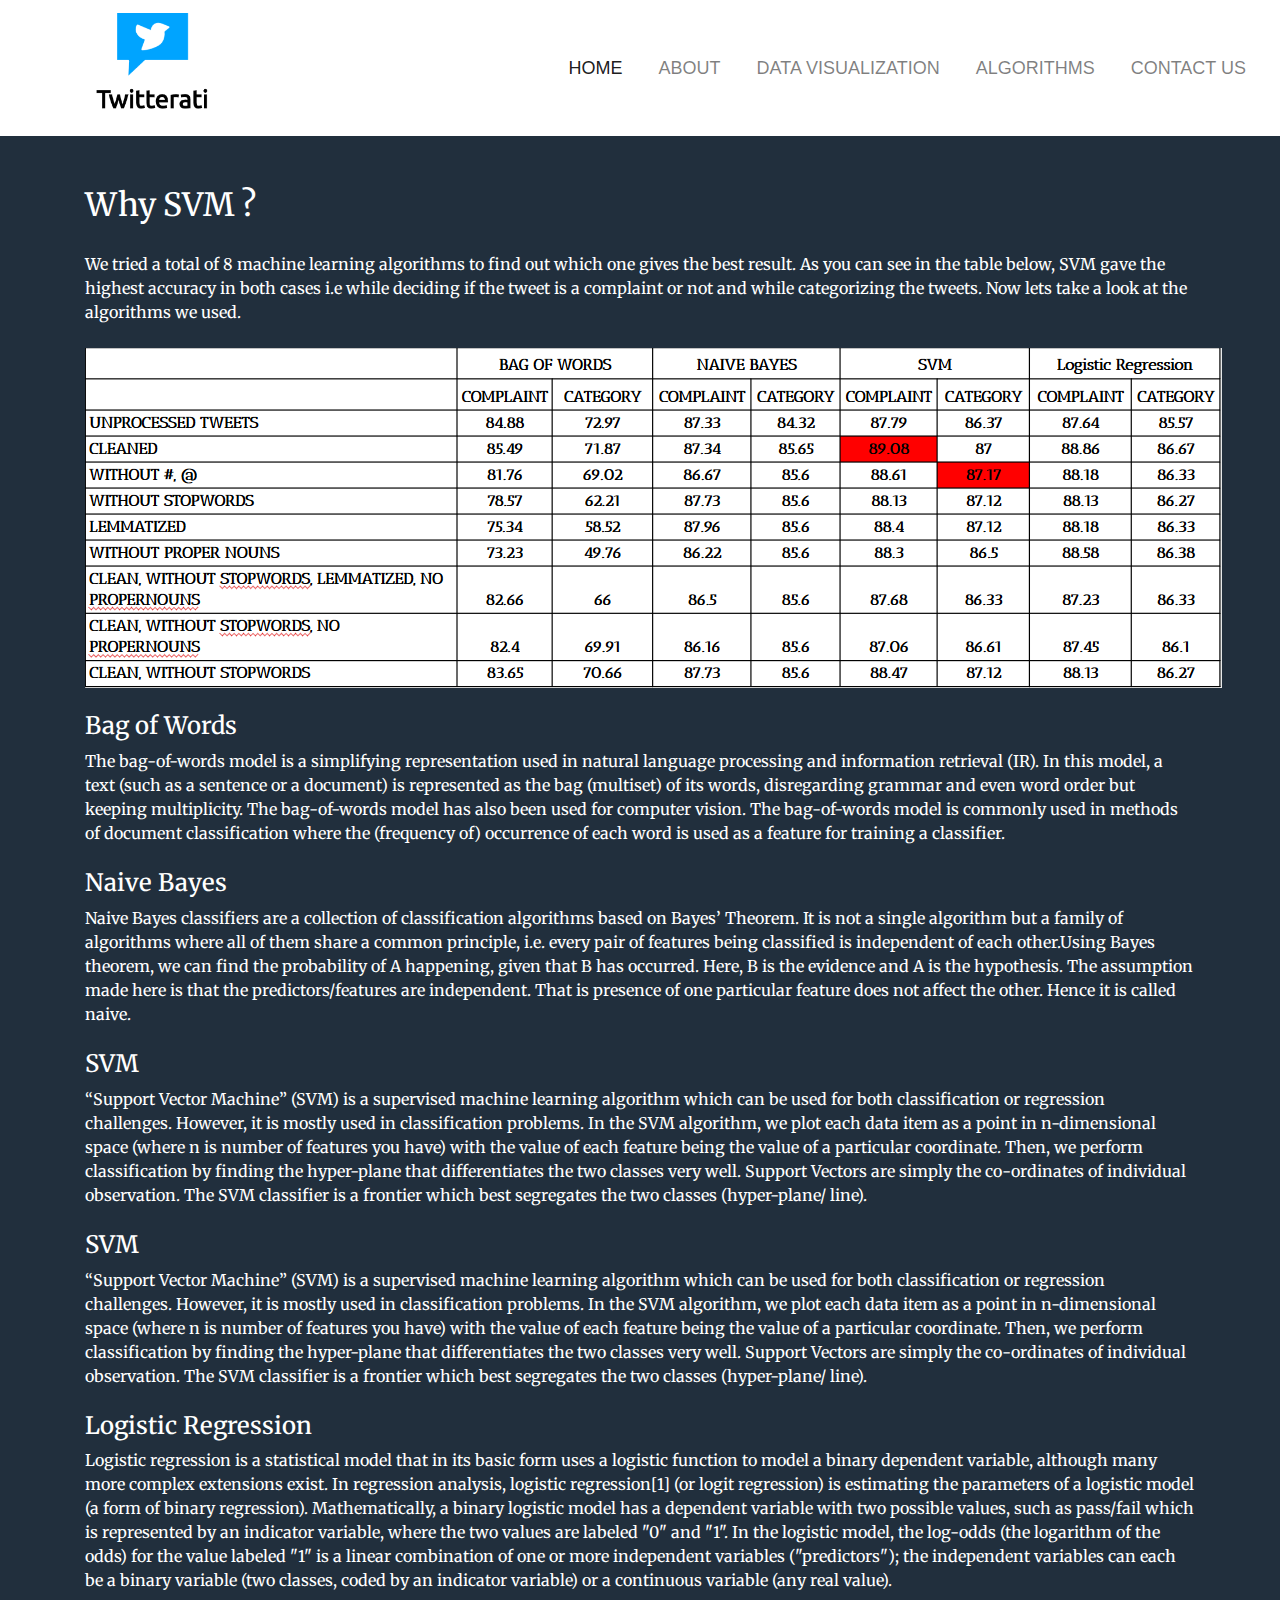
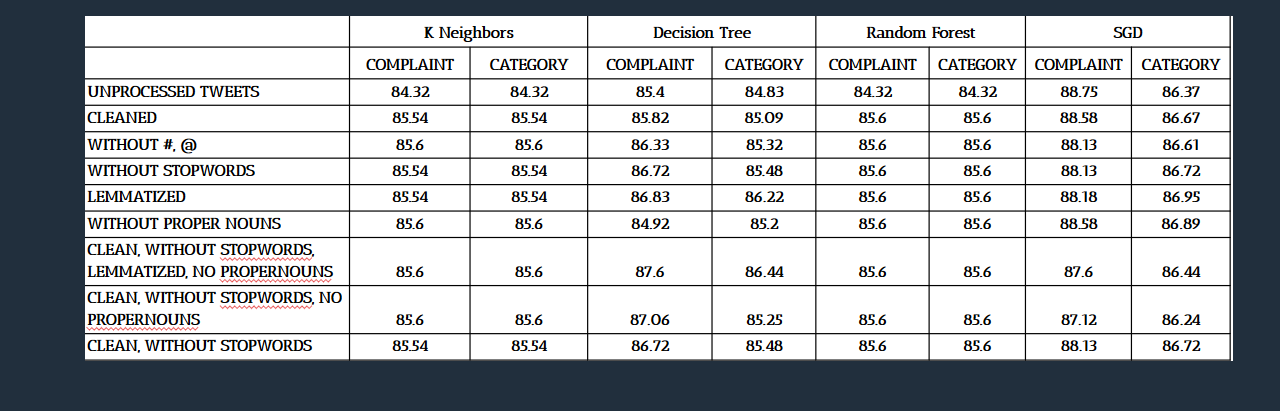
<file: website/algos.html>
<!DOCTYPE html>
<head>
  <title>Twitterati : WHY SVM ?</title>
  <link href="style.css" type="text/css" rel="stylesheet"/>
  <link rel="stylesheet" href="https://stackpath.bootstrapcdn.com/bootstrap/4.3.1/css/bootstrap.min.css">
  <link rel="stylesheet" href="https://stackpath.bootstrapcdn.com/font-awesome/4.7.0/css/font-awesome.min.css">
  <script src="https://code.jquery.com/jquery-3.3.1.slim.min.js" "></script>
  <script src="https://cdnjs.cloudflare.com/ajax/libs/popper.js/1.14.7/umd/popper.min.js" ></script>
  <script src="https://stackpath.bootstrapcdn.com/bootstrap/4.3.1/js/bootstrap.min.js"></script>



</head>
  
 
 <body>
    <!--Navigation -->
    <section id="nav">
        <nav class="navbar navbar-expand-lg navbar-light">
          <a class="navbar-brand" href="#"><img src="images/logo.png"></a>
          <button class="navbar-toggler" type="button" data-toggle="collapse" data-target="#navbarNav" aria-controls="navbarNav" aria-expanded="false" aria-label="Toggle navigation">
            <span class="navbar-toggler-icon"></span>
          </button>
          <div class="collapse navbar-collapse" id="navbarNav">
            <ul class="navbar-nav ml-auto">
              <li class="nav-item active">
                <a class="nav-link" href="#">HOME</a>
              </li>
              <li class="nav-item">
                <a class="nav-link" href="#about">ABOUT</a>
              </li>
              <li class="nav-item">
                <a class="nav-link" href="#projects">DATA VISUALIZATION</a>
              </li>
              <li class="nav-item">
                <a class="nav-link" href="#trails">ALGORITHMS</a>
              </li>
              <li class="nav-item">
                <a class="nav-link" href="#contact" tabindex="-1" aria-disabled="true">CONTACT US</a>
              </li>
            </ul>
          </div>
        </nav>
    </section>
    

    <!--About-->
    <section id="about">
        <div class="container">
            <div class="row">
                <div class="col-md-12">
                    <h2> Why SVM ?</h2>
                    <div class="about-content">
                    We tried a total of 8 machine learning algorithms to find out which one gives the best result. As you can see in the table below, SVM gave the highest accuracy in both cases i.e while deciding if the tweet is a complaint or not and while categorizing the tweets. Now lets take a look at the algorithms we used.
                    <br>
                    <br>
                   <img src="images/algo.png" class="img-responsive">
                    <br>
                    <br>
                    <h4>Bag of Words</h4>
                    The bag-of-words model is a simplifying representation used in natural language processing and information retrieval (IR). In this model, a text (such as a sentence or a document) is represented as the bag (multiset) of its words, disregarding grammar and even word order but keeping multiplicity. The bag-of-words model has also been used for computer vision. The bag-of-words model is commonly used in methods of document classification where the (frequency of) occurrence of each word is used as a feature for training a classifier.
                    <br>
                    <br>
                    <h4>Naive Bayes</h4>
                    Naive Bayes classifiers are a collection of classification algorithms based on Bayes’ Theorem. It is not a single algorithm but a family of algorithms where all of them share a common principle, i.e. every pair of features being classified is independent of each other.Using Bayes theorem, we can find the probability of A happening, given that B has occurred. Here, B is the evidence and A is the hypothesis. The assumption made here is that the predictors/features are independent. That is presence of one particular feature does not affect the other. Hence it is called naive.
                    <br>
                    <br>
                    <h4>SVM</h4>
                    “Support Vector Machine” (SVM) is a supervised machine learning algorithm which can be used for both classification or regression challenges. However,  it is mostly used in classification problems. In the SVM algorithm, we plot each data item as a point in n-dimensional space (where n is number of features you have) with the value of each feature being the value of a particular coordinate. Then, we perform classification by finding the hyper-plane that differentiates the two classes very well. Support Vectors are simply the co-ordinates of individual observation. The SVM classifier is a frontier which best segregates the two classes (hyper-plane/ line).
                    <br>
                    <br>
                    <h4>SVM</h4>
                    “Support Vector Machine” (SVM) is a supervised machine learning algorithm which can be used for both classification or regression challenges. However,  it is mostly used in classification problems. In the SVM algorithm, we plot each data item as a point in n-dimensional space (where n is number of features you have) with the value of each feature being the value of a particular coordinate. Then, we perform classification by finding the hyper-plane that differentiates the two classes very well. Support Vectors are simply the co-ordinates of individual observation. The SVM classifier is a frontier which best segregates the two classes (hyper-plane/ line).
                    <br>
                    <br>
                    <h4>Logistic Regression</h4>
                    Logistic regression is a statistical model that in its basic form uses a logistic function to model a binary dependent variable, although many more complex extensions exist. In regression analysis, logistic regression[1] (or logit regression) is estimating the parameters of a logistic model (a form of binary regression). Mathematically, a binary logistic model has a dependent variable with two possible values, such as pass/fail which is represented by an indicator variable, where the two values are labeled "0" and "1". In the logistic model, the log-odds (the logarithm of the odds) for the value labeled "1" is a linear combination of one or more independent variables ("predictors"); the independent variables can each be a binary variable (two classes, coded by an indicator variable) or a continuous variable (any real value).
                    <br>
                    <br>
                    <img src="images/algo2.png" class="img-responsive">

                 
                    </div>
                </div>
                
                <div class="col-md-6">
                </div>
            </div>
        </div>
    </section>
</file>
<file: website/style.css>
@import url('https://fonts.googleapis.com/css?family=Merriweather&display=swap');

*
{
    margin: 0;
    padding: 0;
}


/*-----Navigation-----*/
#nav
{
    position: sticky;
    top: 0;
    z-index: 10;
    font-size: 18px;
    font-weight:500;
 
}

.navbar-brand img
{
    height:110px;
    padding-left: 20px;
}

.navbar-nav li
{
    padding: 0 10px;
}
.navbar-nav li a
{
    float: right;
    text-align: left;
}

#nav ul li a:hover
{
    color: #2B4F81;
}

.navbar{
    background: #fff;
}

/*-----About-----*/
#about
{
    padding-top:50px;
    padding-bottom:50px;
    color:white;
    font-family: 'Merriweather', serif;
    background-color: #212f3d;
    
}


.about-content{
    padding-top:20px;
}

/*-----Projects-----*/

#projects
{
    padding-top: 50px;
    padding-bottom: 50px;
    color:black;
    font-family: 'Merriweather', serif;
}

h1{
    text-align: center;
    padding-bottom: 10px;
}

.picture
{
    margin-top: 25px;
}

.picture .imgg
{
    opacity:1;
    position: relative;
    display: block;
}

.picture h3
{
    margin-top: 25px;
}

.picture p
{
    text-align: left;
    font-size: 16px;
    margin-top: 20px;
   
}

/*-----Trails-----*/

#trails
{
    padding-top: 50px;
    padding-bottom: 50px;
    color:white;
    font-family: 'Merriweather', serif;
    background-color: #212f3d ;
    
}

h1{
    text-align: center;
    padding-bottom: 10px;
}

.picture
{
    margin-top: 25px;
}

.picture .imgg
{
    opacity:1;
    position: relative;
    display: block;
}

.picture h3
{
    margin-top: 25px;
}

.picture p
{
    text-align: left;
    font-size: 16px;
    margin-top: 20px;
   
}

/*-----Contact Us-----*/

#contact
{
    background-color: #efefef;
    padding-top: 50px;
    padding-bottom: 50px;
    font-family: 'Merriweather', serif;
}

.contact-form
{
    padding: 15px;
}

/*-----Footer-----*/

#footer
{
    background-color:#333;
    color:white;
    padding:15px;
}
</file>
